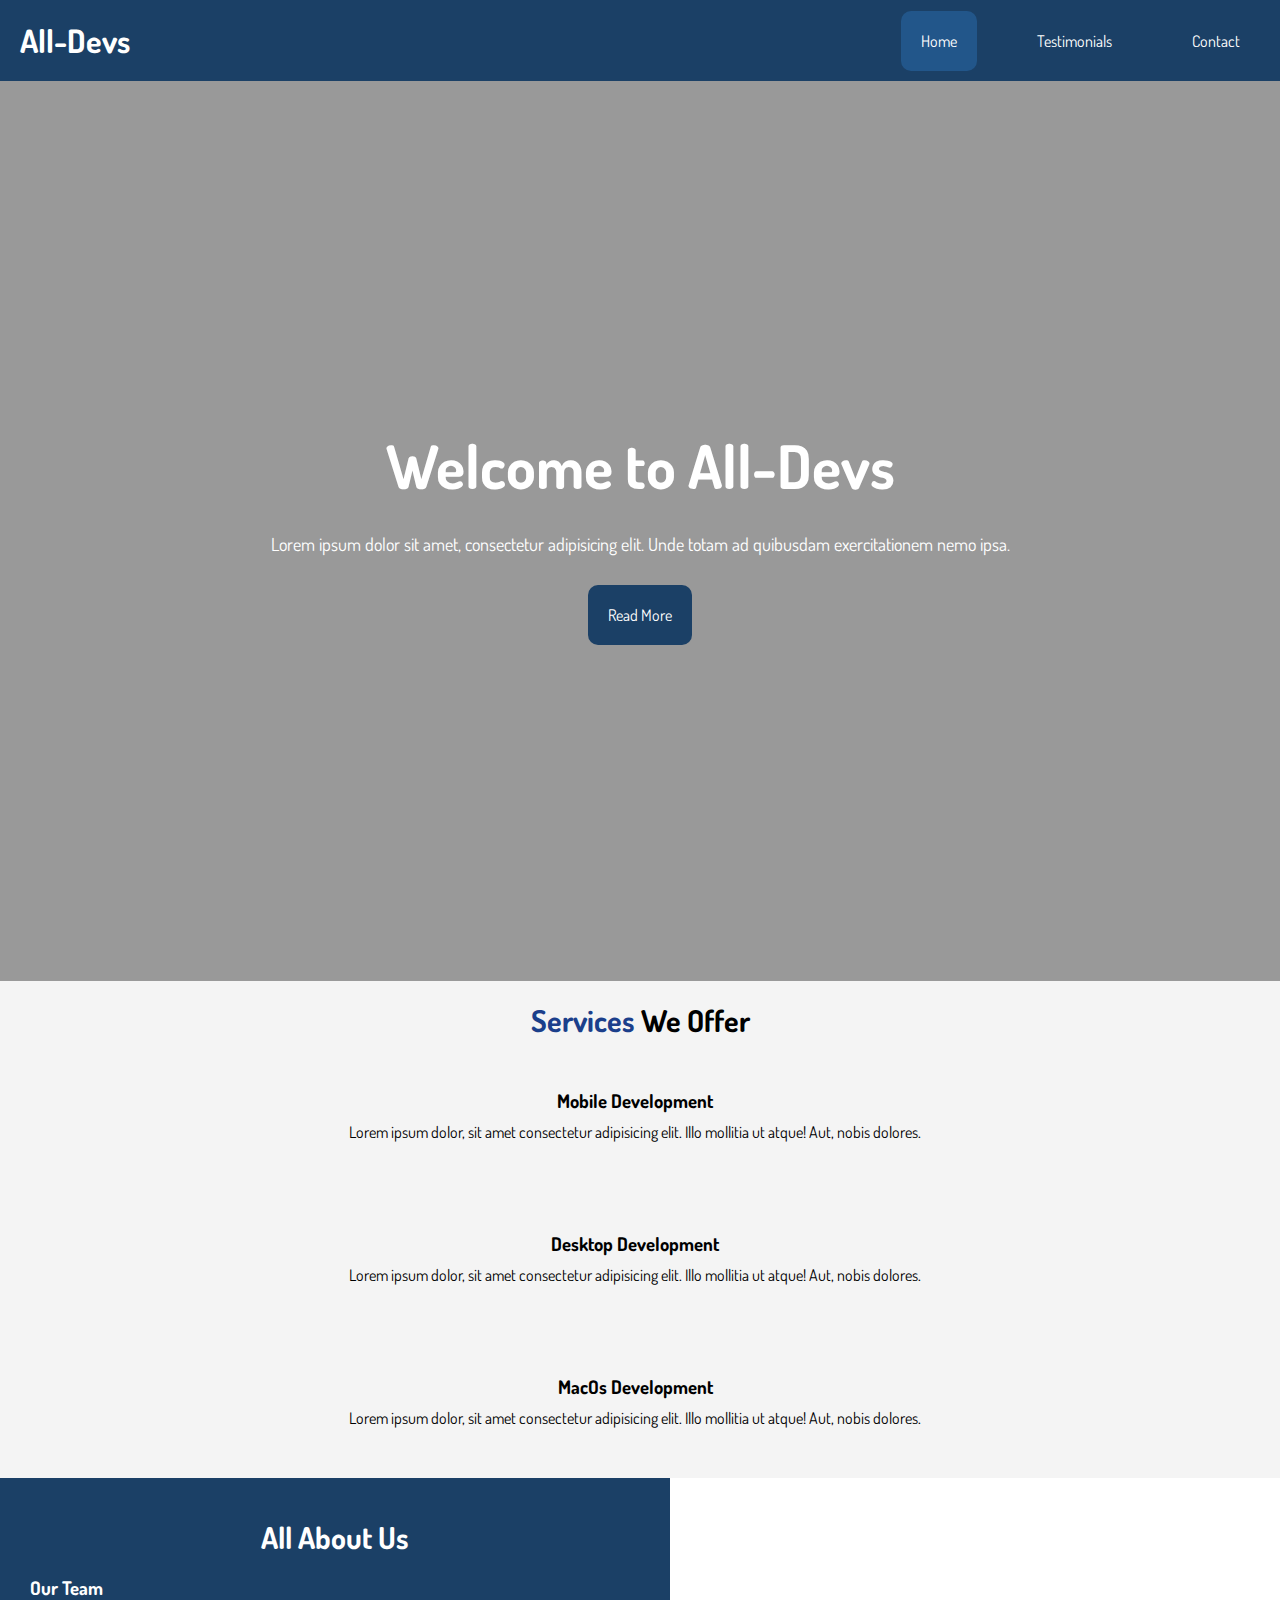
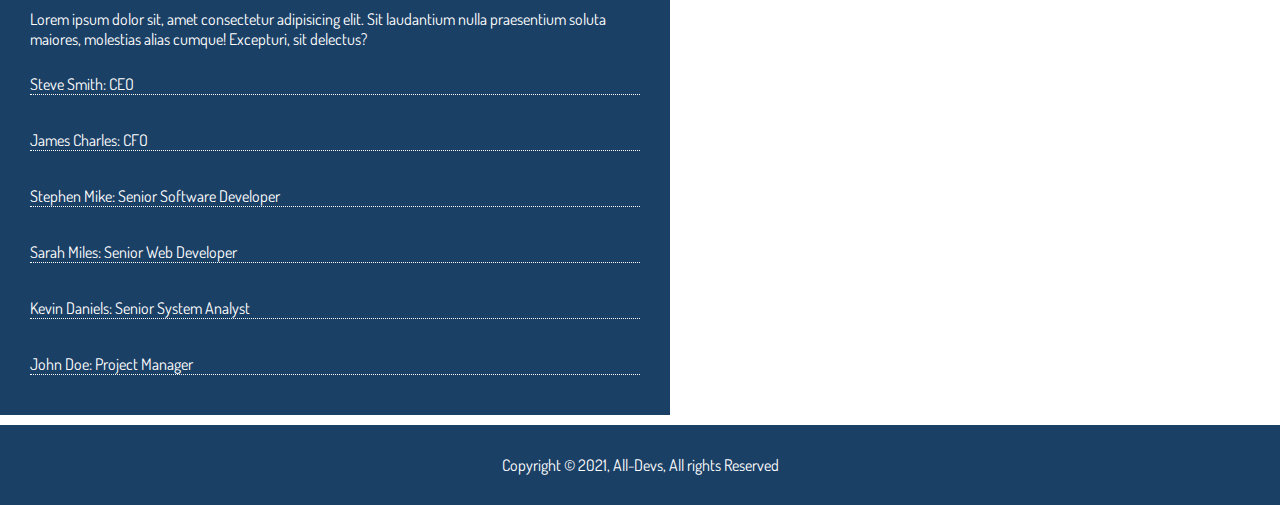
<file: index.html>
<!DOCTYPE html>
<html lang="en">
  <head>
    <meta charset="UTF-8" />
    <meta name="viewport" content="width=device-width, initial-scale=1.0" />
    <link
      rel="stylesheet"
      href="https://use.fontawesome.com/releases/v5.6.3/css/all.css"
      integrity="sha384-UHRtZLI+pbxtHCWp1t77Bi1L4ZtiqrqD80Kn4Z8NTSRyMA2Fd33n5dQ8lWUE00s/"
      crossorigin="anonymous"
    />
    <link rel="stylesheet" href="css/style.css" />
    <link
      rel="stylesheet"
      media="screen and (max-width: 540px)"
      href="./css/mobile.css"
    />
    <title>All-Devs | Web-Development | Mobile Development</title>
  </head>
  <body id="home">
    <!-- Navbar -->

    <nav id="navbar" class="bg-dark">
      <h1 class="logo"><i class="fas fa-laptop-code"></i> All-Devs</h1>
      <ul>
        <li><a class="current" href="index.html">Home</a></li>
        <li><a href="testimonials.html">Testimonials</a></li>
        <li><a href="contact.html">Contact</a></li>
      </ul>
    </nav>

    <!-- Section: Showcase -->

    <section id="showcase">
      <div class="showcase-content">
        <h1 class="l-heading">Welcome to All-Devs</h1>
        <p>
          Lorem ipsum dolor sit amet, consectetur adipisicing elit. Unde totam
          ad quibusdam exercitationem nemo ipsa.
        </p>
        <a class="btn" href="#about">Read More</a>
      </div>
    </section>

    <!-- Section: Services -->

    <section id="services" class="bg-light">
      <div class="container">
        <h3 class="m-heading text-center">
          <span class="text-primary">Services</span> We Offer
        </h3>
        <div class="items">
          <div class="item">
            <i class="fas fa-mobile fa-3x"></i>
            <h3>Mobile Development</h3>
            <p>
              Lorem ipsum dolor, sit amet consectetur adipisicing elit. Illo
              mollitia ut atque! Aut, nobis dolores.
            </p>
          </div>
          <div class="item">
            <i class="fas fa-desktop fa-3x"></i>
            <h3>Desktop Development</h3>
            <p>
              Lorem ipsum dolor, sit amet consectetur adipisicing elit. Illo
              mollitia ut atque! Aut, nobis dolores.
            </p>
          </div>
          <div class="item">
            <i class="fab fa-apple fa-3x"></i>
            <h3>MacOs Development</h3>
            <p>
              Lorem ipsum dolor, sit amet consectetur adipisicing elit. Illo
              mollitia ut atque! Aut, nobis dolores.
            </p>
          </div>
        </div>
      </div>
    </section>

    <!-- Section: About -->

    <section id="about">
      <div class="info">
        <div class="text-info">
          <h3 class="m-heading text-center">All About Us</h3>
          <h3>Our Team</h3>
          <p>
            Lorem ipsum dolor sit, amet consectetur adipisicing elit. Sit
            laudantium nulla praesentium soluta maiores, molestias alias cumque!
            Excepturi, sit delectus?
          </p>
          <ul>
            <li>Steve Smith: CEO</li>
            <li>James Charles: CFO</li>
            <li>Stephen Mike: Senior Software Developer</li>
            <li>Sarah Miles: Senior Web Developer</li>
            <li>Kevin Daniels: Senior System Analyst</li>
            <li>John Doe: Project Manager</li>
          </ul>
        </div>
        <div class="bg-img"></div>
      </div>
    </section>

    <!-- Footer -->

    <footer class="main-footer text-center">
      <p>Copyright &copy; 2021, All-Devs, All rights Reserved</p>
    </footer>
  </body>
</html>
</file>
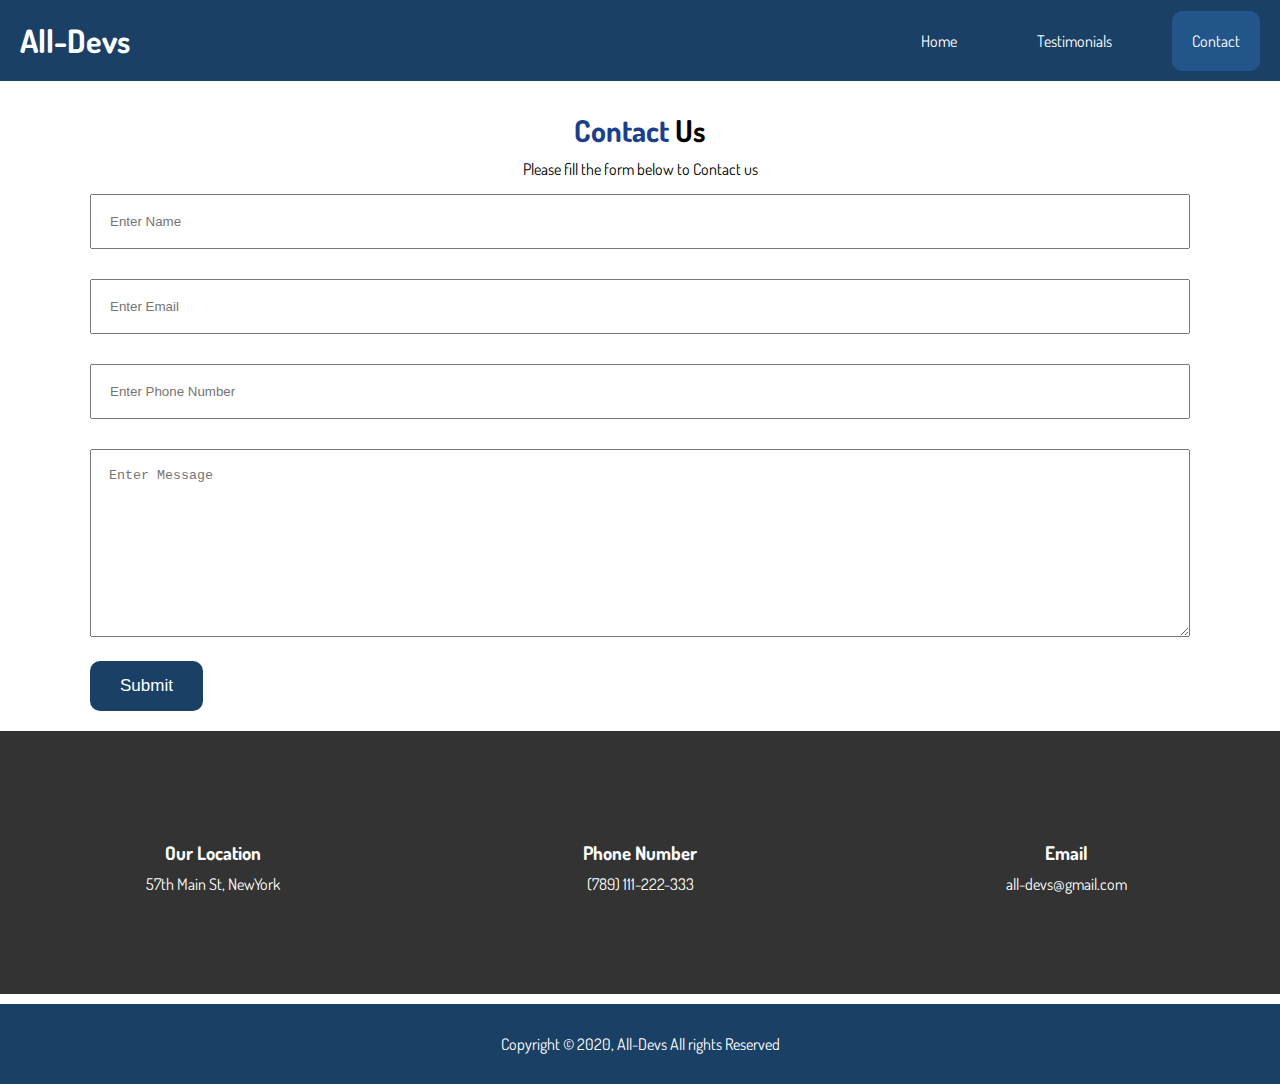
<file: contact.html>
<!DOCTYPE html>
<html lang="en">
  <head>
    <meta charset="UTF-8" />
    <meta name="viewport" content="width=device-width, initial-scale=1.0" />
    <link
      rel="stylesheet"
      href="https://use.fontawesome.com/releases/v5.6.3/css/all.css"
      integrity="sha384-UHRtZLI+pbxtHCWp1t77Bi1L4ZtiqrqD80Kn4Z8NTSRyMA2Fd33n5dQ8lWUE00s/"
      crossorigin="anonymous"
    />
    <link rel="stylesheet" href="css/style.css" />
    <link
      rel="stylesheet"
      media="screen and (max-width: 540px)"
      href="./css/mobile.css"
    />
    <title>Contact</title>
  </head>
  <body>
    <nav id="navbar" class="bg-dark">
      <h1 class="logo"><i class="fas fa-laptop-code"></i> All-Devs</h1>
      <ul>
        <li><a href="index.html">Home</a></li>
        <li><a href="testimonials.html">Testimonials</a></li>
        <li><a class="current" href="#contact">Contact</a></li>
      </ul>
    </nav>

    <!-- Section: Contact-Form -->

    <section id="contact">
      <div class="container">
        <h3 class="m-heading text-center">
          <span class="text-primary">Contact</span> Us
        </h3>
        <p class="text-center">Please fill the form below to Contact us</p>
        <div class="contact-form">
          <form>
            <div class="form-group">
              <input type="text" id="name" placeholder="Enter Name" />
            </div>
            <div class="form-group">
              <input type="email" id="email" placeholder="Enter Email" />
            </div>
            <div class="form-group">
              <input type="text" id="phone" placeholder="Enter Phone Number" />
            </div>
            <div class="form-group">
              <textarea
                name="message"
                id="message"
                cols="50"
                rows="10"
                placeholder="Enter Message"
              ></textarea>
            </div>
            <input class="btn" type="submit" value="Submit" />
          </form>
        </div>
      </div>
    </section>

    <!-- Section: location-Phone-Email -->

    <section id="our-info">
      <div class="all-info">
        <div class="info">
          <i class="fas fa-hotel fa-3x"></i>
          <h3>Our Location</h3>
          <p>57th Main St, NewYork</p>
        </div>
        <div class="info">
          <i class="fas fa-phone fa-3x"></i>
          <h3>Phone Number</h3>
          <p>(789) 111-222-333</p>
        </div>
        <div class="info">
          <i class="fas fa-envelope fa-3x"></i>
          <h3>Email</h3>
          <p>all-devs@gmail.com</p>
        </div>
      </div>
    </section>

    <!-- Footer -->

    <footer class="main-footer text-center">
      <p>Copyright &copy; 2020, All-Devs All rights Reserved</p>
    </footer>
  </body>
</html>
</file>
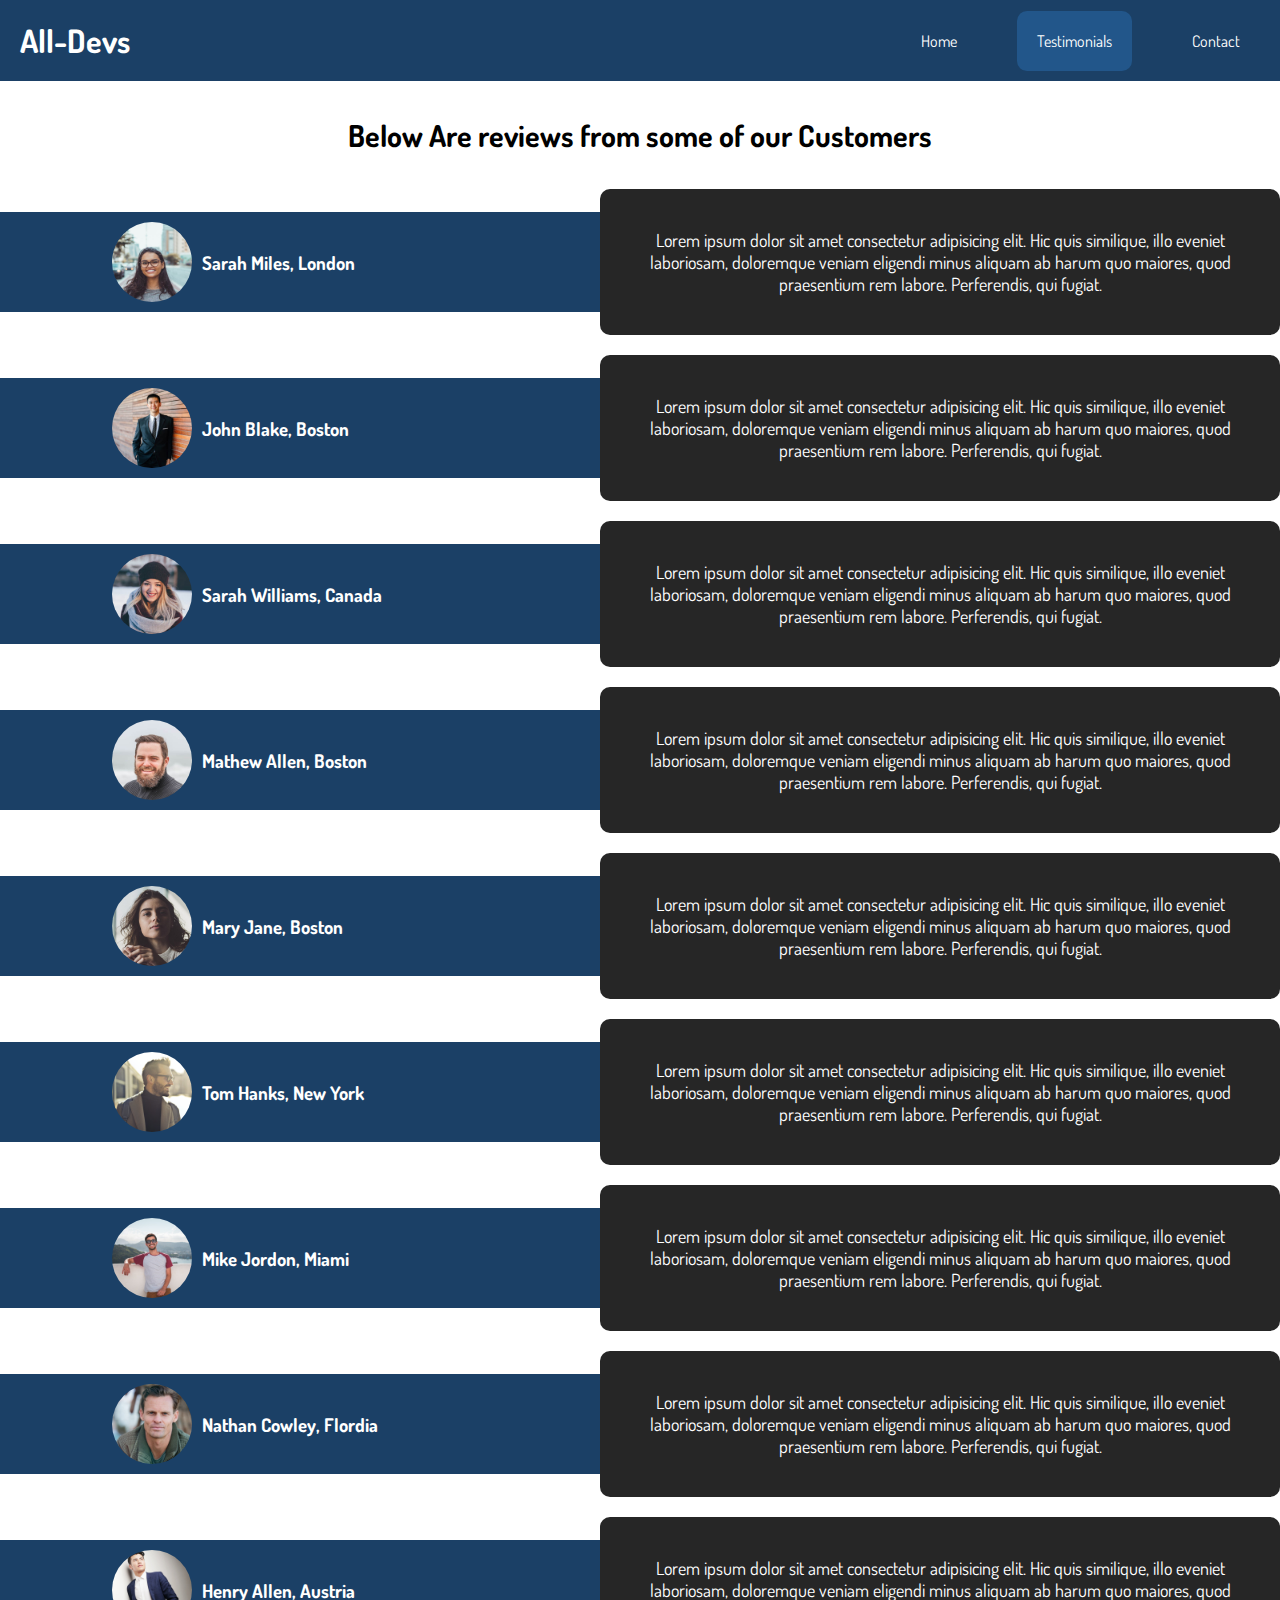
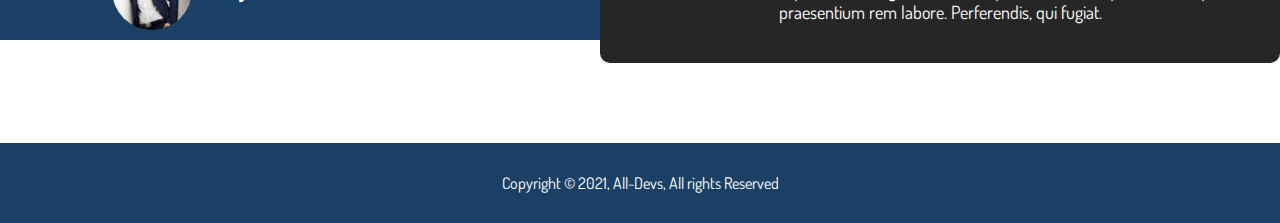
<file: testimonials.html>
<!DOCTYPE html>
<html lang="en">
  <head>
    <meta charset="UTF-8" />
    <meta name="viewport" content="width=device-width, initial-scale=1.0" />
    <link
      rel="stylesheet"
      href="https://use.fontawesome.com/releases/v5.6.3/css/all.css"
      integrity="sha384-UHRtZLI+pbxtHCWp1t77Bi1L4ZtiqrqD80Kn4Z8NTSRyMA2Fd33n5dQ8lWUE00s/"
      crossorigin="anonymous"
    />
    <link rel="stylesheet" href="css/style.css" />
    <link
      rel="stylesheet"
      media="screen and (max-width: 540px)"
      href="./css/mobile.css"
    />
    <title>Testimonials</title>
  </head>
  <body>
    <!-- Navbar -->

    <nav id="navbar" class="bg-dark">
      <h1 class="logo"><i class="fas fa-laptop-code"></i> All-Devs</h1>
      <ul>
        <li><a href="index.html">Home</a></li>
        <li><a class="current" href="testimonials.html">Testimonials</a></li>
        <li><a href="contact.html">Contact</a></li>
      </ul>
    </nav>

    <!-- Testimonials -->

    <section class="testimonials py4 text-center">
      <h2 class="m-heading">Below Are reviews from some of our Customers</h2>
      <div class="reviews py4">
        <div class="review review-1">
          <div class="name-img-location">
            <img src="./img/person2.jpg" alt="" class="person" />
            <h3>Sarah Miles, London</h3>
          </div>
          <div class="detail">
            <p>
              Lorem ipsum dolor sit amet consectetur adipisicing elit. Hic quis
              similique, illo eveniet laboriosam, doloremque veniam eligendi
              minus aliquam ab harum quo maiores, quod praesentium rem labore.
              Perferendis, qui fugiat.
            </p>
          </div>
        </div>
        <div class="review review-2">
          <div class="name-img-location">
            <img src="./img/person3.jpg" alt="" class="person" />
            <h3>John Blake, Boston</h3>
          </div>
          <div class="detail">
            <p>
              Lorem ipsum dolor sit amet consectetur adipisicing elit. Hic quis
              similique, illo eveniet laboriosam, doloremque veniam eligendi
              minus aliquam ab harum quo maiores, quod praesentium rem labore.
              Perferendis, qui fugiat.
            </p>
          </div>
        </div>
        <div class="review review-3">
          <div class="name-img-location">
            <img src="./img/person4.jpg" alt="" class="person" />
            <h3>Sarah Williams, Canada</h3>
          </div>
          <div class="detail">
            <p>
              Lorem ipsum dolor sit amet consectetur adipisicing elit. Hic quis
              similique, illo eveniet laboriosam, doloremque veniam eligendi
              minus aliquam ab harum quo maiores, quod praesentium rem labore.
              Perferendis, qui fugiat.
            </p>
          </div>
        </div>
        <div class="review review-4">
          <div class="name-img-location">
            <img src="./img/person5.jpg" alt="" class="person" />
            <h3>Mathew Allen, Boston</h2>
          </div>
          <div class="detail">
            <p>
              Lorem ipsum dolor sit amet consectetur adipisicing elit. Hic quis
              similique, illo eveniet laboriosam, doloremque veniam eligendi
              minus aliquam ab harum quo maiores, quod praesentium rem labore.
              Perferendis, qui fugiat.
            </p>
          </div>
        </div>
        <div class="review review-5">
          <div class="name-img-location">
            <img src="./img/person6.jpg" alt="" class="person" />
            <h3>Mary Jane, Boston</h3>
          </div>
          <div class="detail">
            <p>
              Lorem ipsum dolor sit amet consectetur adipisicing elit. Hic quis
              similique, illo eveniet laboriosam, doloremque veniam eligendi
              minus aliquam ab harum quo maiores, quod praesentium rem labore.
              Perferendis, qui fugiat.
            </p>
          </div>
        </div>
        <div class="review review-6">
          <div class="name-img-location">
            <img src="./img/person7.jpg" alt="" class="person" />
            <h3>Tom Hanks, New York</h3>
          </div>
          <div class="detail">
            <p>
              Lorem ipsum dolor sit amet consectetur adipisicing elit. Hic quis
              similique, illo eveniet laboriosam, doloremque veniam eligendi
              minus aliquam ab harum quo maiores, quod praesentium rem labore.
              Perferendis, qui fugiat.
            </p>
          </div>
        </div>
        <div class="review review-7">
          <div class="name-img-location">
            <img src="./img/person8.jpg" alt="" class="person" />
            <h3>Mike Jordon, Miami</h3>
          </div>
          <div class="detail">
            <p>
              Lorem ipsum dolor sit amet consectetur adipisicing elit. Hic quis
              similique, illo eveniet laboriosam, doloremque veniam eligendi
              minus aliquam ab harum quo maiores, quod praesentium rem labore.
              Perferendis, qui fugiat.
            </p>
          </div>
        </div>
        <div class="review review-8">
          <div class="name-img-location">
            <img src="./img/person9.jpg" alt="" class="person" />
            <h3>Nathan Cowley, Flordia</h3>
          </div>
          <div class="detail">
            <p>
              Lorem ipsum dolor sit amet consectetur adipisicing elit. Hic quis
              similique, illo eveniet laboriosam, doloremque veniam eligendi
              minus aliquam ab harum quo maiores, quod praesentium rem labore.
              Perferendis, qui fugiat.
            </p>
          </div>
        </div>
        <div class="review review-9">
          <div class="name-img-location">
            <img src="./img/person10.jpg" alt="" class="person" />
            <h3>Henry Allen, Austria</h3>
          </div>
          <div class="detail">
            <p>
              Lorem ipsum dolor sit amet consectetur adipisicing elit. Hic quis
              similique, illo eveniet laboriosam, doloremque veniam eligendi
              minus aliquam ab harum quo maiores, quod praesentium rem labore.
              Perferendis, qui fugiat.
            </p>
          </div>
        </div>
      </div>
    </section>

    <!-- Footer -->

    <footer class="main-footer text-center">
      <p>Copyright &copy; 2021, All-Devs, All rights Reserved</p>
    </footer>
  </body>
</html>
</file>
<file: css/style.css>
@import url('https://fonts.googleapis.com/css2?family=Roboto&display=swap');
@import url('https://fonts.googleapis.com/css2?family=Dosis&display=swap');

* {
  box-sizing: border-box;
  margin: 0;
  padding: 0;
}

body {
  font-family: 'Dosis', 'Roboto';
}

html {
  scroll-behavior: smooth;
}

a {
  color: #fff;
  text-decoration: none;
}

h1,
h2,
h3 {
  padding: 10px 0;
}

/* Utility Classes */

.container {
  max-width: 1100px;
  margin: auto;
}

.py1 {
  padding: 10px 0;
}

.py2 {
  padding: 15px 0;
}

.py3 {
  padding: 20px 0;
}

.py4 {
  padding: 25px 0;
}

.bg-dark {
  background: #1b4066;
  color: #fff;
}

.bg-light {
  background: #f4f4f4;
}

.btn {
  background-color: #1b4066;
  border-radius: 10px;
}

.btn:hover {
  background: #22568a;
}

.l-heading {
  font-size: 60px;
}

.m-heading {
  font-size: 30px;
}

.text-primary {
  color: #1b3f8b;
}

.text-center {
  text-align: center;
}

.current {
  background: #22568a;
  border-radius: 10px;
}

/* NavBar Styling */

#navbar {
  position: sticky;
  top: 0;
  display: flex;
  justify-content: space-between;
}

#navbar ul {
  display: flex;
  list-style: none;
  align-items: center;
}

#navbar ul li {
  padding: 20px;
}

#navbar ul li a {
  padding: 20px;
}

#navbar ul li a:hover {
  background: #22568a;
  border-radius: 10px;
}

#navbar .logo {
  padding: 20px;
}

/* Section: Showcase Styling */

#showcase {
  background: url('https://images.unsplash.com/photo-1555949963-ff9fe0c870eb?ixlib=rb-1.2.1&ixid=eyJhcHBfaWQiOjEyMDd9&auto=format&fit=crop&w=2250&q=80')
    no-repeat center / cover;
  color: #fff;
  height: 100vh;
}

#showcase .showcase-content {
  display: flex;
  flex-direction: column;
  justify-content: center;
  align-items: center;
  text-align: center;
  top: 65px;
  height: 100%;
  width: 100%;
  background: rgba(0, 0, 0, 0.4);
}

#showcase .showcase-content h1 {
  margin-bottom: 20px;
}

#showcase .showcase-content p {
  font-size: 18px;
  margin: 0 20px;
}

#showcase .showcase-content a {
  margin-top: 30px;
  padding: 20px;
}

/* Section: Services Styling */

#services .items {
  display: flex;
  flex-direction: column;
}

#services h3 {
  padding-top: 20px;
}

#services .items .item {
  text-align: center;
  padding: 20px;
  margin-right: 10px;
  padding-bottom: 50px;
}

/* Section: About Styling */

#about .info {
  display: flex;
}

#about .info div {
  flex: 1;
}

#about .info .bg-img {
  background: url('https://static.rentcars.com/imagens/modules/localidade/about/983-desktop-location-description.png')
    no-repeat center/cover;
}

#about .info .text-info {
  padding: 30px;
  background: #1b4066;
  color: #fff;
}

#about .info ul li {
  list-style: none;
  padding-top: 25px;
  margin-bottom: 10px;
  border-bottom: 0.1px #fff dotted;
}

/* Testimonials Page Styling */

.testimonials .reviews .review {
  display: flex;
  align-items: center;
  padding-bottom: 20px;
}

.testimonials .reviews .review .name-img-location {
  display: flex;
  align-items: center;
  background: #1b4066;
  color: #fff;
}

.testimonials .reviews .review .name-img-location .person {
  width: 100px;
  border-radius: 50%;
  padding: 10px;
  margin-left: 17%;
}

.testimonials .reviews .review .detail {
  background: #262626;
  padding: 40px;
  color: #fff;
  font-size: 18px;
  border-radius: 10px;
}

.testimonials .reviews .review div {
  flex: 1;
}

/* Contact Page Styling */

#contact {
  padding: 20px;
}

#contact .contact-form .form-group label {
  display: block;
  padding: 10px 0;
}

#contact .contact-form .form-group input,
textarea {
  padding: 18px;
  width: 100%;
  margin: 15px 0;
}

#contact .contact-form .btn {
  padding: 15px 30px;
  margin-top: 5px;
  color: #fff;
  font-size: 17px;
  border: 0;
}

/* Section: location-Phone-Email Styling */

#our-info {
  background: #333;
}

#our-info .all-info {
  display: flex;
  text-align: center;
  color: #fff;
}

#our-info .all-info div {
  flex: 1;
}

#our-info .all-info .info {
  padding: 100px 0;
}

#our-info .all-info .info i {
  margin-bottom: 10px;
}

/* Footer Styling */

.main-footer {
  padding: 30px;
  margin-top: 10px;
  background: #1b4066;
  color: #fff;
}
</file>
<file: css/mobile.css>
/* NavBar Styling */

#navbar {
  position: static;
  flex-direction: column;
  align-items: center;
}

#navbar ul {
  flex-direction: column;
}

#navbar ul li {
  padding: 13px 0;
}

#navbar ul li a {
  padding: 10px;
}

#nav #navbar .logo {
  padding: 5px;
}

/* Showcase Styling */

#showcase .showcase-content .l-heading {
  font-size: 45px;
  padding: 5px;
}

/* Section: About Styling */

#about .info {
  display: block;
}

#about .info .bg-img {
  height: none;
}

/* Testimonials Page Styling */

.testimonials .reviews .review {
  flex-direction: column;
}

.testimonials .reviews .review .name-img-location {
  padding: 10px;
  border-radius: 10px 10px 0 0;
}

.testimonials .reviews .review .name-img-location .person {
  width: 70px;
  margin-left: 0;
}

/* Contact Page Styling */

#our-info {
  height: 100%;
}

#our-info .all-info {
  flex-direction: column;
  align-items: center;
  justify-content: center;
}

#our-info .all-info .info {
  padding: 35px 0;
}
</file>
